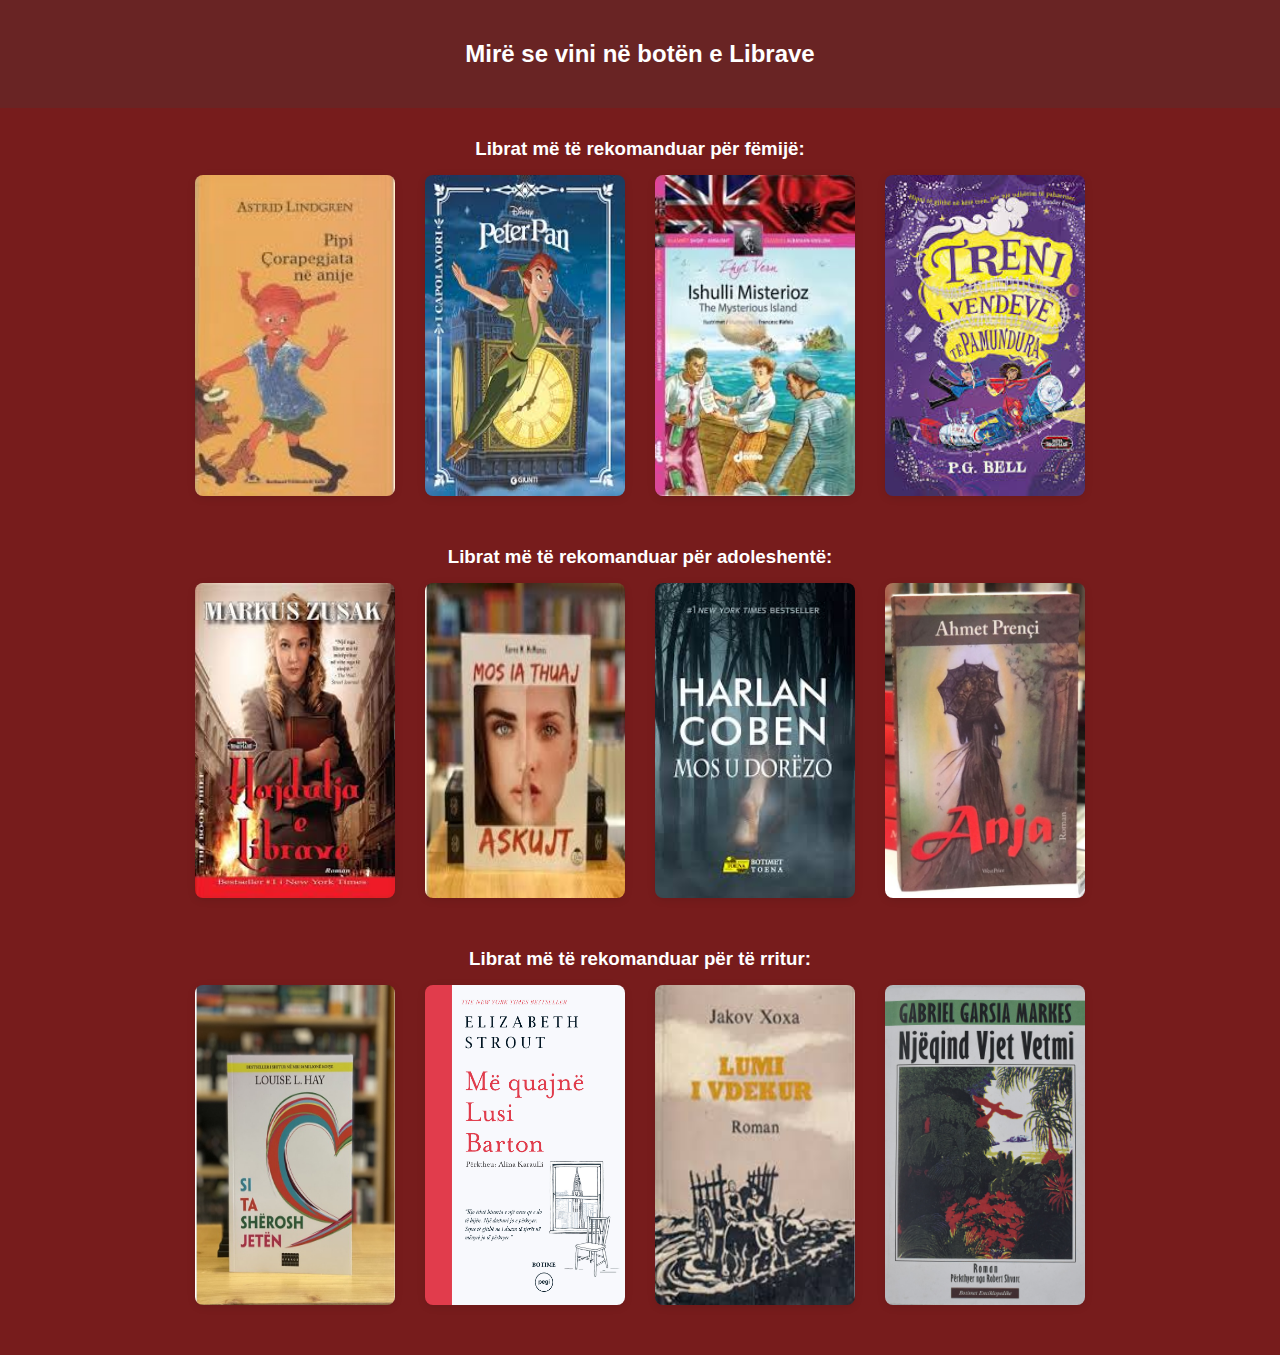
<file: ballina.html>
<!DOCTYPE html>
<html lang="sq">
<head>
  <meta charset="UTF-8" />
  <meta name="viewport" content="width=device-width, initial-scale=1" />
  <title>Bota e Librave</title>
  <link rel="stylesheet" href="ballina.css" />
</head>
<body>

  <section class="welcome">
    <h2>Mirë se vini në botën e Librave</h2>
  </section>

  <!-- Fëmijë -->
  <div class="category">
    <h3>Librat më të rekomanduar për fëmijë:</h3>
    <div class="books">
      <img src="pipi corap gjata.jpg" alt="Pipi Çorap Gjata" data-info="Një vajzë me flokë të kuqe, shumë e fortë dhe aventuriere.">
      <img src="peter pan.jfif" alt="Peter Pan" data-info="Djali që nuk rritet kurrë dhe jeton në Neverland.">
      <img src="ishulli misterioz.jfif" alt="Ishulli Misterioz" data-info="Një grup të mbijetuarish zbulojnë sekrete në një ishull të pazbuluar.">
      <img src="treni i vendeve.jfif" alt="Treni i vendeve" data-info="Një udhëtim magjik me tren, ku udhëtarët vizitojnë vende të ndryshme.">
    </div>
    <div class="description info-hidden"></div>
  </div>

  <!-- Adoleshentë -->
  <div class="category">
    <h3>Librat më të rekomanduar për adoleshentë:</h3>
    <div class="books">
      <img src="hajdutja e libarve.jfif" alt="Hajdutja e Librave" data-info="Një vajzë e re që gjen ngushëllim tek librat gjatë Luftës së Dytë Botërore.">
      <img src="fshetesia.jpg" alt="Fshehtësia" data-info="Një histori misterioze që zbulon të vërtetat e fshehura.">
      <img src="mos u dorezo.jfif" alt="Mos u dorëzo" data-info="Një libër frymëzues për forcën e brendshme dhe qëndrueshmërinë.">
      <img src="anja.jpg" alt="Anja" data-info="Ky roman është një histori bashkëkohore me një mozaik historish të vërteta.">
    </div>
    <div class="description info-hidden"></div>
  </div>

  <!-- Të rritur -->
  <div class="category">
    <h3>Librat më të rekomanduar për të rritur:</h3>
    <div class="books">
      <img src="si ta sherosh jeten.jpg" alt="Si ta Shërosh Jetën" data-info="Udhëzime për vetë-përmirësim dhe shëndet mendor.">
      <img src="barton.jpg" alt="Barton" data-info="Një thriller psikologjik që eksploron ndërlikimet e mendjes njerëzore.">
      <img src="lumi i vdekur.jfif" alt="Lumi i Vdekur" data-info="Një roman dramatik i mbushur me emocione të forta.">
      <img src="100 vite vetmi.jpg" alt="100 vite vetmi" data-info="Një nga veprat më të famshme të letërsisë latine-amerikane dhe një kryevepër e realizmit magjik.">
    </div>
    <div class="description info-hidden"></div>
  </div>

  <script src="ballina.js"></script>
</body>
</html>
</file>
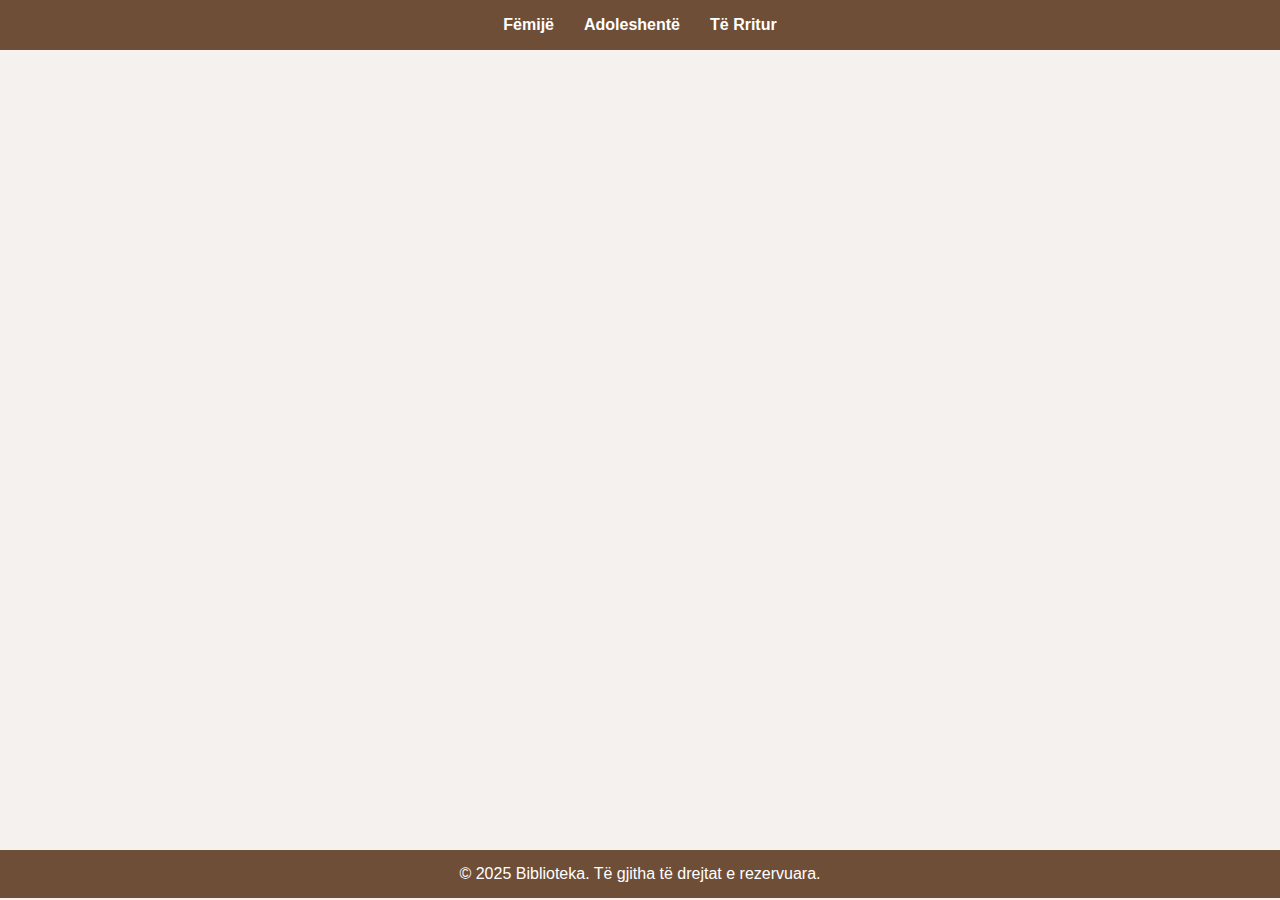
<file: librat.html>
<!DOCTYPE html>
<html lang="sq">
<head>
  <meta charset="UTF-8" />
  <title>Biblioteka</title>
<link rel="stylesheet" href="librat.css">
</head>
<body>
  <nav>
    <ul>
      <li onclick="showCategory('children')">Fëmijë</li>
      <li onclick="showCategory('teens')">Adoleshentë</li>
      <li onclick="showCategory('adults')">Të Rritur</li>
    </ul>
  </nav>

  <main>
    <div class="books-grid" id="booksGrid"></div>
    <div id="quote"></div>
  </main>

  <footer>
    &copy; 2025 Biblioteka. Të gjitha të drejtat e rezervuara.
  </footer>

  <script src="librat.js"></script>
</body>
</html>
</file>
<file: ballina.css>
body {
  font-family: Arial, sans-serif;
  background-color: rgb(119, 28, 28);
  margin: 0;
  padding: 0;
  color: #333;
}

.welcome {
  background-color: rgb(105, 36, 36);
  color: white;
  padding: 20px;
  text-align: center;
}

.category {
  text-align: center;
  margin: 30px auto 50px;
  max-width: 900px;
}

.category h3 {
  margin-bottom: 15px;
  color: white;
}

.books {
  display: flex;
  flex-wrap: wrap;
  justify-content: center;
  gap: 30px;
  margin-top: 10px;
}

.books img {
  width: 200px;
  height: auto;
  border-radius: 8px;
  box-shadow: 0 2px 8px rgba(0,0,0,0.1);
  cursor: pointer;
  transition: transform 0.3s;
}

.books img:hover {
  transform: scale(1.05);
}

.description {
  background-color: #6b4c3b; 
  color: white;             
  margin-top: 20px;
  font-size: 16px;
  max-width: 600px;
  margin-left: auto;
  margin-right: auto;
  text-align: center;
  padding: 15px;
  border-radius: 8px;
  border: 1px solid #4a3729;
}

.info-hidden {
  display: none;
}
</file>
<file: librat.css>
body {
  margin: 0;
  font-family: Arial, sans-serif;
  background-color: #f4f1ee;
}

nav {
  background-color: #6f4e37; /* Kafe e ngrohtë */
  padding: 1em 0;
}

nav ul {
  display: flex;
  justify-content: center; /* KJO E QENDRON NAVIN! */
  list-style: none;
  margin: 0;
  padding: 0;
}

nav li {
  color: #fff;
  margin: 0 15px;
  cursor: pointer;
  font-weight: bold;
}

nav li:hover {
  text-decoration: underline;
}

main {
  padding: 40px;
  min-height: 80vh;
}

.books-grid {
  display: grid;
  grid-template-columns: repeat(auto-fit, minmax(140px, 1fr));
  gap: 20px;
}

.book-card {
  background-color: #fff;
  border-radius: 8px;
  box-shadow: 0 0 10px rgba(0,0,0,0.1);
  text-align: center;
  padding: 10px;
  cursor: pointer;
  transition: transform 0.2s;
}

.book-card:hover {
  transform: scale(1.05);
}

.book-card img {
  width: 100%;
  height: 180px;
  object-fit: cover;
  border-radius: 4px;
}

#quote {
  margin-top: 30px;
  text-align: center;
  font-style: italic;
  font-size: 1.2em;
}

footer {
  background-color: #6f4e37;
  color: #fff;
  text-align: center;
  padding: 15px;
}
</file>
